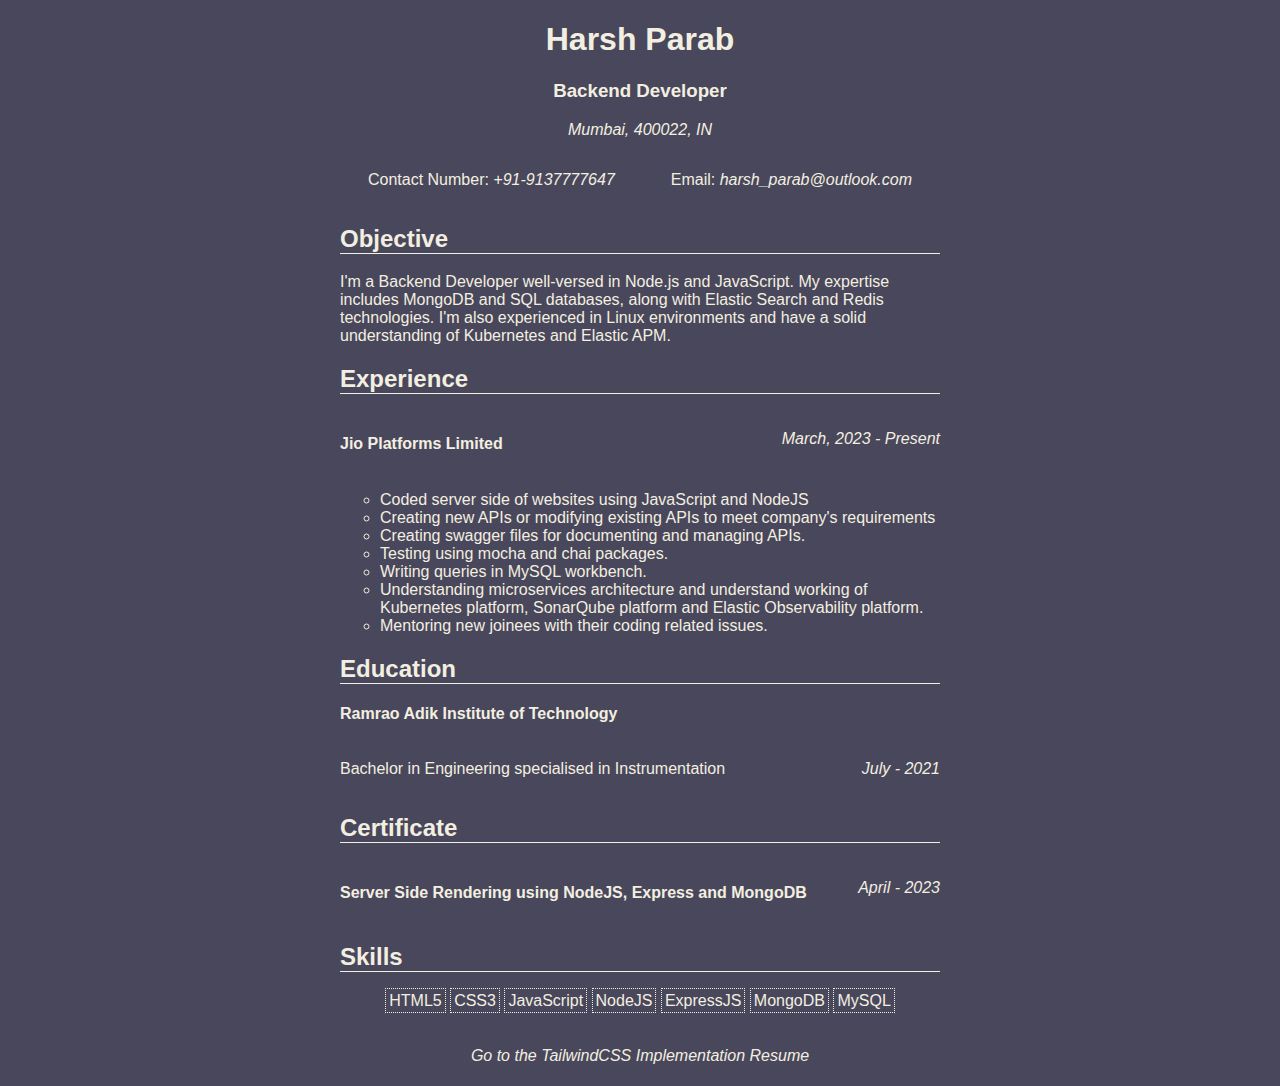
<file: nativeCSS/indexNativeCSS.html>
<!DOCTYPE html>
<html>

<head>
    <meta charset="utf-8">
    <meta name="viewport" content="width=device-width">
    <title>Harsh Parab Resume</title>
    <link href="style.css" rel="stylesheet" type="text/css" />
</head>

<body>
    <header id="header">
        <h1>Harsh Parab</h1>
        <h3>Backend Developer</h3>
        <address>
            <p>
                Mumbai, 400022, IN
            </p>
        </address>
        <div class="flex-heading-container">
            <p>Contact Number: <a href="tel:+919137777647">+91-9137777647</a></p>
            <p>Email: <a href="mailto:harsh_parab@outlook.com">harsh_parab@outlook.com</a></p>
        </div>

    </header>
    <main id="main">
        <section id="objective">
            <h2>Objective</h2>
            <p>I'm a Backend Developer well-versed in Node.js and JavaScript. My expertise includes MongoDB and SQL
                databases,
                along with Elastic Search and Redis technologies. I'm also experienced in Linux environments and have a
                solid
                understanding of Kubernetes and Elastic APM.
            </p>
        </section>
        <section id="experience">
            <h2>Experience</h2>
            <div class="flex-container">
                <h4>Jio Platforms Limited</h4>
                <p class="italic-font">March, 2023 - Present</p>
            </div>
            <ul class="experience-list">
                <li>Coded server side of websites using JavaScript and NodeJS</li>
                <li>Creating new APIs or modifying existing APIs to meet company's requirements</li>
                <li>Creating swagger files for documenting and managing APIs.</li>
                <li>Testing using mocha and chai packages.</li>
                <li>Writing queries in MySQL workbench.</li>
                <li>Understanding microservices architecture and understand working of Kubernetes platform, SonarQube
                    platform
                    and Elastic Observability platform.</li>
                <li>Mentoring new joinees with their coding related issues.</li>
            </ul>
        </section>
        <section id="education">
            <h2>Education</h2>
            <h4>Ramrao Adik Institute of Technology</h4>
            <div class="flex-container">
                <p>Bachelor in Engineering specialised in Instrumentation</p>
                <p class="italic-font">July - 2021</p>
            </div>
        </section>
        <section id="certificate">
            <h2>Certificate</h2>
            <div class="flex-container">
                <h4>Server Side Rendering using NodeJS, Express and MongoDB</h4>
                <p class="italic-font">April - 2023</p>
            </div>

        </section>
        <section id="skills">
            <h2>Skills</h2>
            <ul class="skills-list">
                <li>HTML5</li>
                <li>CSS3</li>
                <li>JavaScript</li>
                <li>NodeJS</li>
                <li>ExpressJS</li>
                <li>MongoDB</li>
                <li>MySQL</li>
            </ul>
        </section>
    </main>
    <footer id="footer">
        <p><a href="../index.html" class="italic-font">Go to the TailwindCSS Implementation Resume</a></p>
    </footer>
</body>

</html>
</file>
<file: nativeCSS/style.css>
body {
    font-family: 'Trebuchet MS', 'Lucida Sans Unicode', 'Lucida Grande', 'Lucida Sans', Arial, sans-serif;
    background-color: #49475B;
    color: #F3EFE0;
    max-width: 600px;
    margin: 0 auto;
}

header {
    text-align: center;
}

.flex-heading-container {
    display: flex;
    justify-content: space-around;
}

a {
    color: #F3EFE0;
    text-decoration: none;
    font-style: italic;
}

h2 {
    border-bottom: 1px solid;
}

.flex-container {
    display: flex;
    justify-content: space-between;
}

.italic-font {
    font-style: italic;
}

.experience-list {
    list-style-type: circle;
}

.skills-list {
    text-align: center;
    padding: 0;
}

.skills-list li {
    display: inline;
    padding: 3px;
    border: 1px dotted;
}

footer {
    text-align: center;
    padding: 5px 0;
}
</file>
